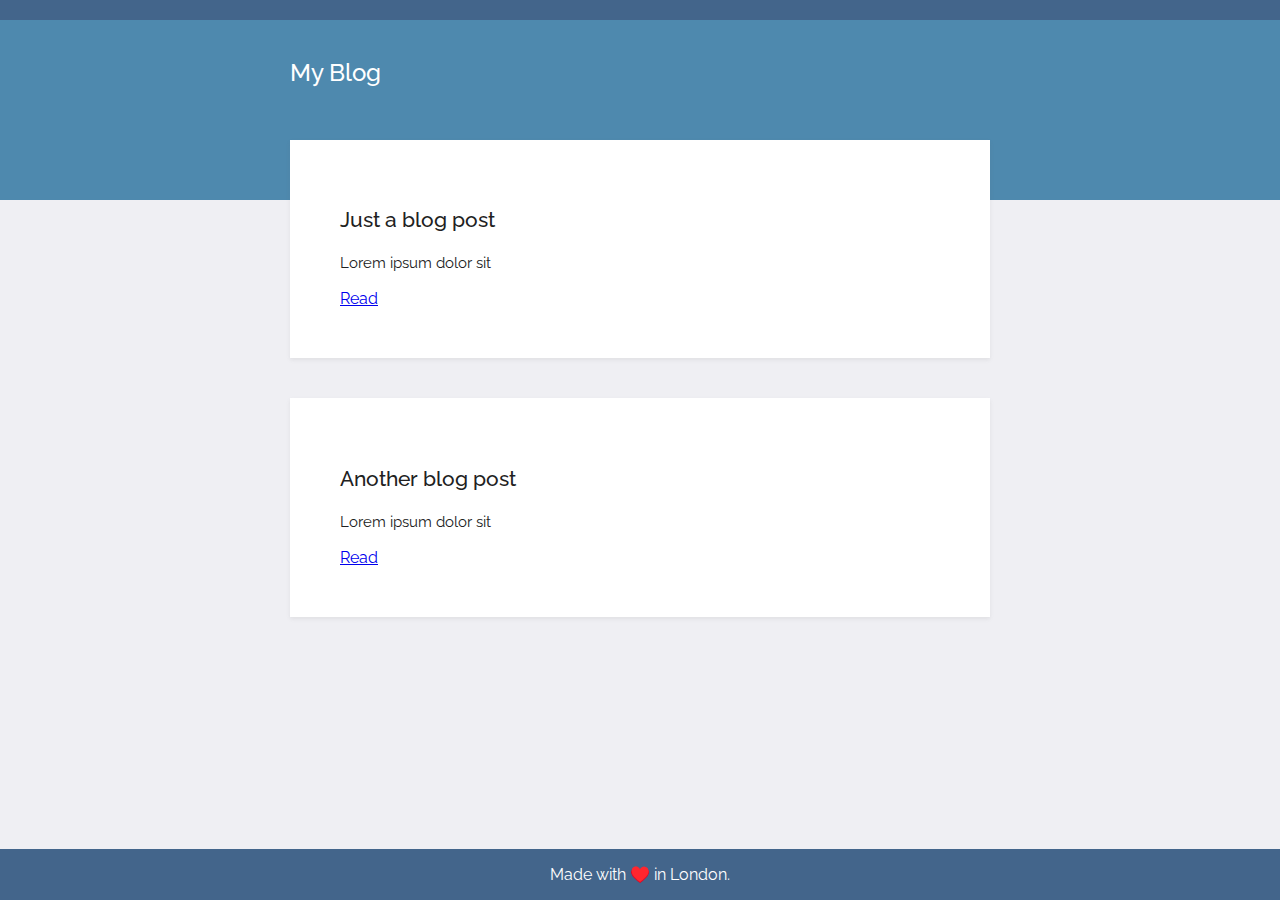
<file: My_Projects/Flask_website/blog-templating-start/blog-templating-start/templates/index.html>
<!DOCTYPE html>
<html lang="en">
<head>
    <meta charset="UTF-8">
    <title>Title</title>
    <link href="https://fonts.googleapis.com/css2?family=Raleway" rel="stylesheet">
    <link rel="stylesheet" href="../static/css/styles.css">
</head>
<body>
<div class="wrapper">
    <div class="top">
        <div class="title"><h1>My Blog</h1></div>
    </div>
    <div class="content">
        <div class="card">
            <h2>Just a blog post</h2>
            <p class="text">Lorem ipsum dolor sit </p>
            <a href="#">Read</a>
        </div>
    </div>
    <div class="content">
        <div class="card">
            <h2>Another blog post</h2>
            <p class="text">Lorem ipsum dolor sit </p>
            <a href="#">Read</a>
        </div>
    </div>
</div>
</body>
<footer>
    <p>Made with ♥️ in London.</p>
</footer>
</html>
</file>
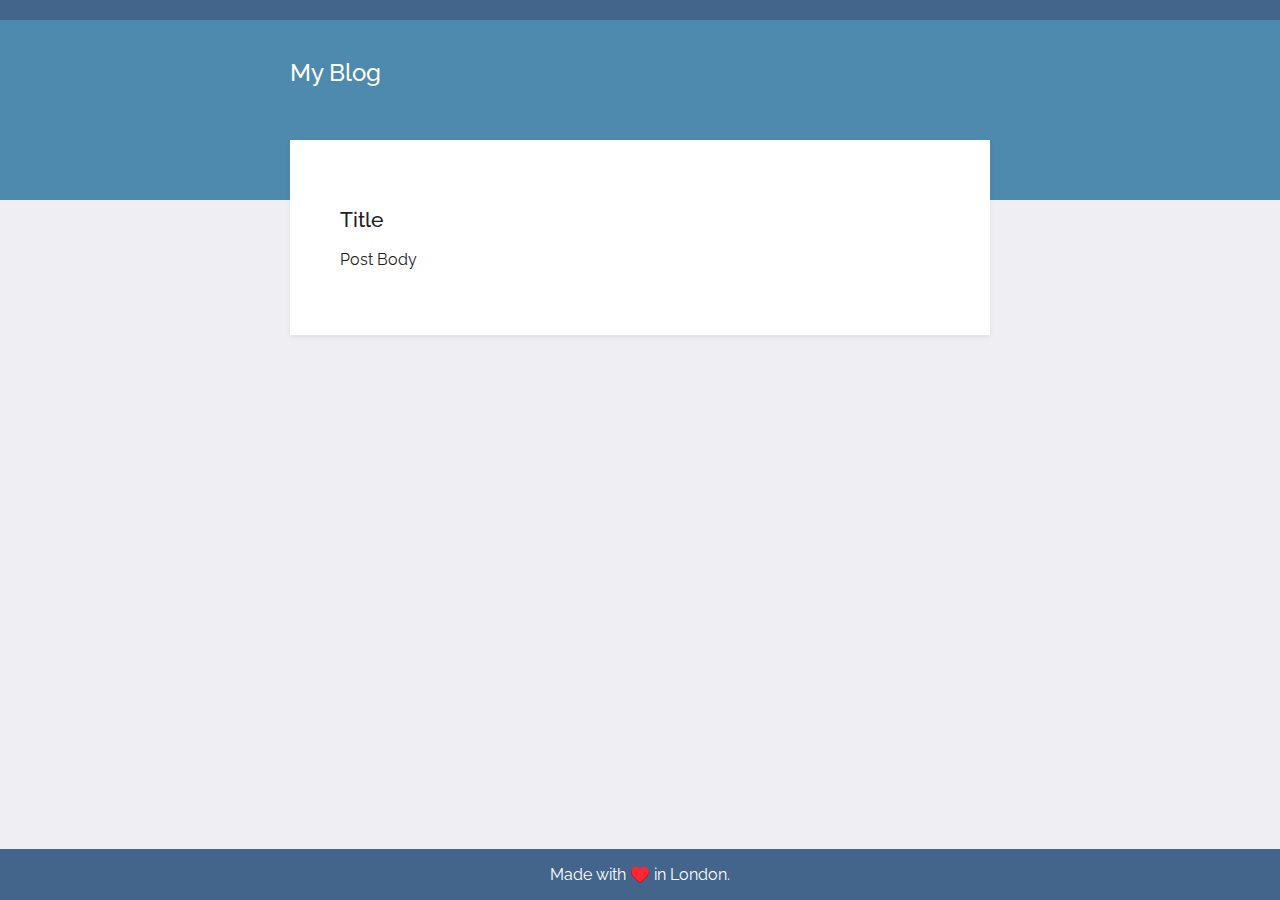
<file: My_Projects/Flask_website/blog-templating-start/blog-templating-start/templates/post.html>
<!DOCTYPE html>
<html lang="en">
<head>
    <meta charset="UTF-8">
    <title>Title</title>
    <link href="https://fonts.googleapis.com/css2?family=Raleway" rel="stylesheet">
    <link rel="stylesheet" href="../static/css/styles.css">
</head>
<body>
<div class="wrapper">
    <div class="top">
        <div class="title"><h1>My Blog</h1></div>
           </div>
        <div class="content">
            <div class="card">
                <h2>Title</h2>
                <p>Post Body</p>
            </div>

    </div>
</div>
</body>
<footer>
    <p>Made with ♥️ in London.</p>
</footer>
</html>
</file>
<file: My_Projects/Flask_website/blog-templating-start/blog-templating-start/static/css/styles.css>
body{
 background: #efeff3;
 margin: 0;
 font-family: 'Raleway', sans-serif;
 -webkit-font-smoothing: antialiased;
  color:#212121;
}
.wrapper{
  position: relative;
  clear:both;
  margin: 0 auto 75px auto;
  width: 100%;
  overflow: hidden;
}
.top{
  background: #4e89ae;
  height: 180px;
  border-top: 20px solid #43658b;
}

.top .title {
  width: 700px;
  margin: 38px auto 0 auto; 
}

.title h1 {
  font-size:24px;
  color:#FFF;
  font-weight:500;
}

.content{
    margin: -80px auto 100px;
  padding-bottom: 20px;
}

.card{
  position: relative;
  background: #fff;
  padding:50px;
  width: 600px;
  margin: 20px auto 0 auto;
  box-shadow: 0 2px 4px rgba(100,100,100,.1);
}

.card h2 {
  font-size:21px;
  font-weight:500;
}

.card h2 a {
  color:#CC0000;
  text-decoration:none;
}

.card .text {
  color:#212121;
  margin-top:20px;
  font-size:15px;
  line-height:22px;
}

footer {
  position: fixed;
  left: 0;
  bottom: 0;
  width: 100%;
  background-color: #43658b;
  color: white;
  text-align: center;
}
</file>
